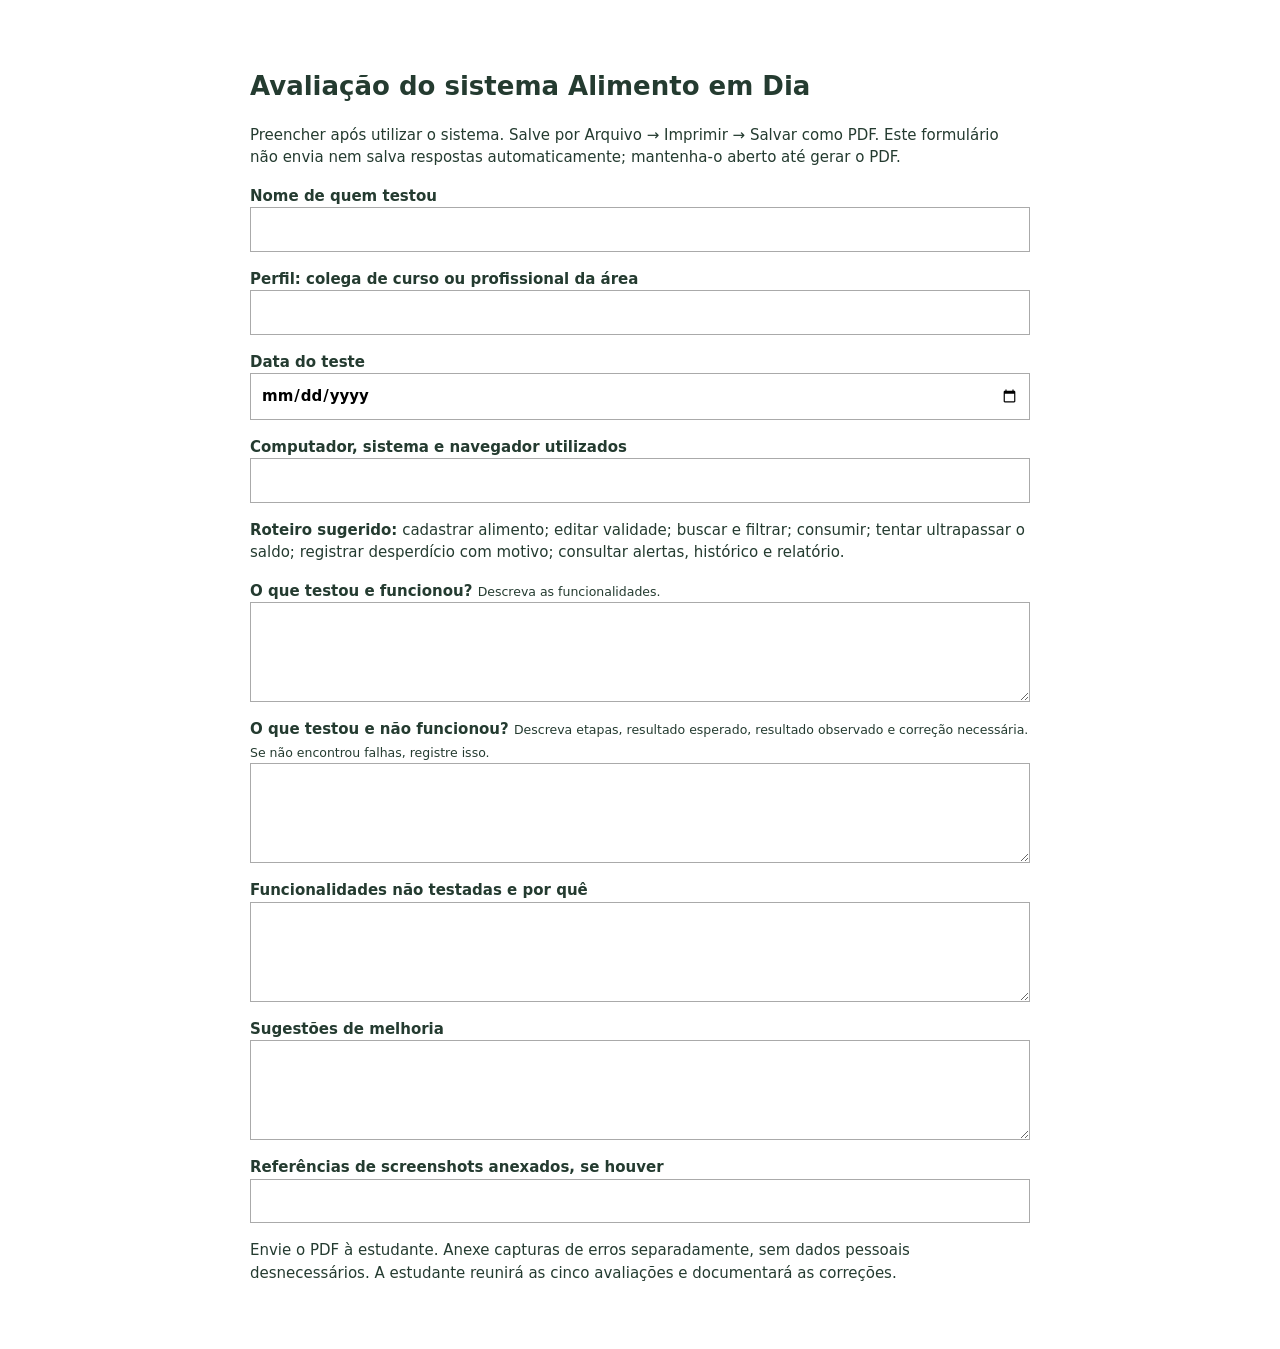
<file: docs/formulario_avaliacao.html>
<!doctype html><html lang="pt-BR"><head><meta charset="utf-8"><title>Avaliação — Alimento em Dia</title><style>body{font:15px/1.5 system-ui,sans-serif;max-width:780px;margin:30px auto;padding:20px;color:#243b30}h1{font-size:26px}label{display:block;margin:16px 0;font-weight:600}input,textarea{display:block;width:100%;padding:10px;font:inherit;border:1px solid #aaa;box-sizing:border-box}textarea{height:100px}button{padding:12px;margin:12px 0}small{font-weight:normal}@media print{button{display:none}body{margin:0;padding:10px}input,textarea{border:1px solid #aaa}label{break-inside:avoid}}</style></head><body><h1>Avaliação do sistema Alimento em Dia</h1><p>Preencher após utilizar o sistema. Salve por Arquivo → Imprimir → Salvar como PDF. Este formulário não envia nem salva respostas automaticamente; mantenha-o aberto até gerar o PDF.</p><label>Nome de quem testou<input></label><label>Perfil: colega de curso ou profissional da área<input></label><label>Data do teste<input type="date"></label><label>Computador, sistema e navegador utilizados<input></label><p><b>Roteiro sugerido:</b> cadastrar alimento; editar validade; buscar e filtrar; consumir; tentar ultrapassar o saldo; registrar desperdício com motivo; consultar alertas, histórico e relatório.</p><label>O que testou e funcionou? <small>Descreva as funcionalidades.</small><textarea></textarea></label><label>O que testou e não funcionou? <small>Descreva etapas, resultado esperado, resultado observado e correção necessária. Se não encontrou falhas, registre isso.</small><textarea></textarea></label><label>Funcionalidades não testadas e por quê<textarea></textarea></label><label>Sugestões de melhoria<textarea></textarea></label><label>Referências de screenshots anexados, se houver<input></label><p>Envie o PDF à estudante. Anexe capturas de erros separadamente, sem dados pessoais desnecessários. A estudante reunirá as cinco avaliações e documentará as correções.</p></body></html>
</file>
